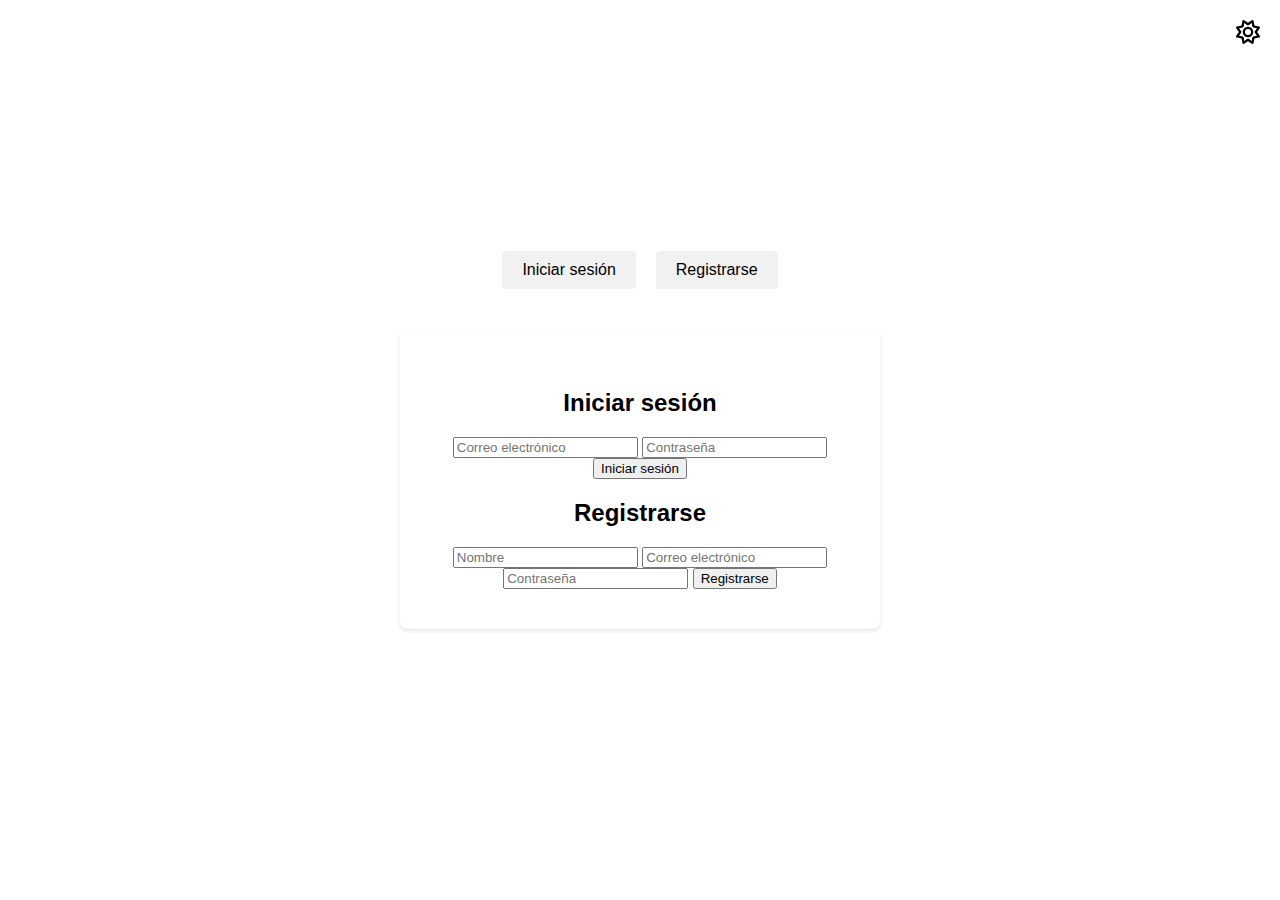
<file: Web 1/index.html>
<!DOCTYPE html>
<html lang="es">
<head>
  <meta charset="UTF-8">
  <meta name="viewport" content="width=device-width, initial-scale=1.0">
  <title>Restaurante Japonés - Inicio de Sesión y Registro</title>
  <link rel="stylesheet" type="text/css" href="styles.css">
  <script src="script.js"></script>
</head>

<!-- <body>
  <div class="container">
    <div class="form-container">
      <h2>Iniciar sesión</h2>
      <form>
        <input type="text" placeholder="Correo electrónico" required>
        <input type="password" placeholder="Contraseña" required>
        <button type="submit">Iniciar sesión</button>
      </form>
    </div>
    <div class="form-container">
      <h2>Registrarse</h2>
      <form>
        <input type="text" placeholder="Nombre" required>
        <input type="text" placeholder="Correo electrónico" required>
        <input type="password" placeholder="Contraseña" required>
        <button type="submit">Registrarse</button>
      </form>
    </div>
  </div>
</body> -->

<body>
  <div class="container">
    <div class="theme-toggle" onclick="toggleTheme()">
      <img id="theme-icon" src="IMG/sun-regular.svg" alt="Modo Claro" />
    </div>
    <div class="tab-container">
      <div class="tab" onclick="changeTab('login')">Iniciar sesión</div>
      <div class="tab" onclick="changeTab('register')">Registrarse</div>
    </div>
    <div class="form-container">
      <div id="login-form">
        <h2>Iniciar sesión</h2>
        <form>
          <input type="text" placeholder="Correo electrónico" required>
          <input type="password" placeholder="Contraseña" required>
          <button type="submit">Iniciar sesión</button>
        </form>
      </div>
      <div id="register-form">
        <h2>Registrarse</h2>
        <form>
          <input type="text" placeholder="Nombre" required>
          <input type="text" placeholder="Correo electrónico" required>
          <input type="password" placeholder="Contraseña" required>
          <button type="submit">Registrarse</button>
        </form>
      </div>
    </div>
  </div>
</body>

</html>
</file>
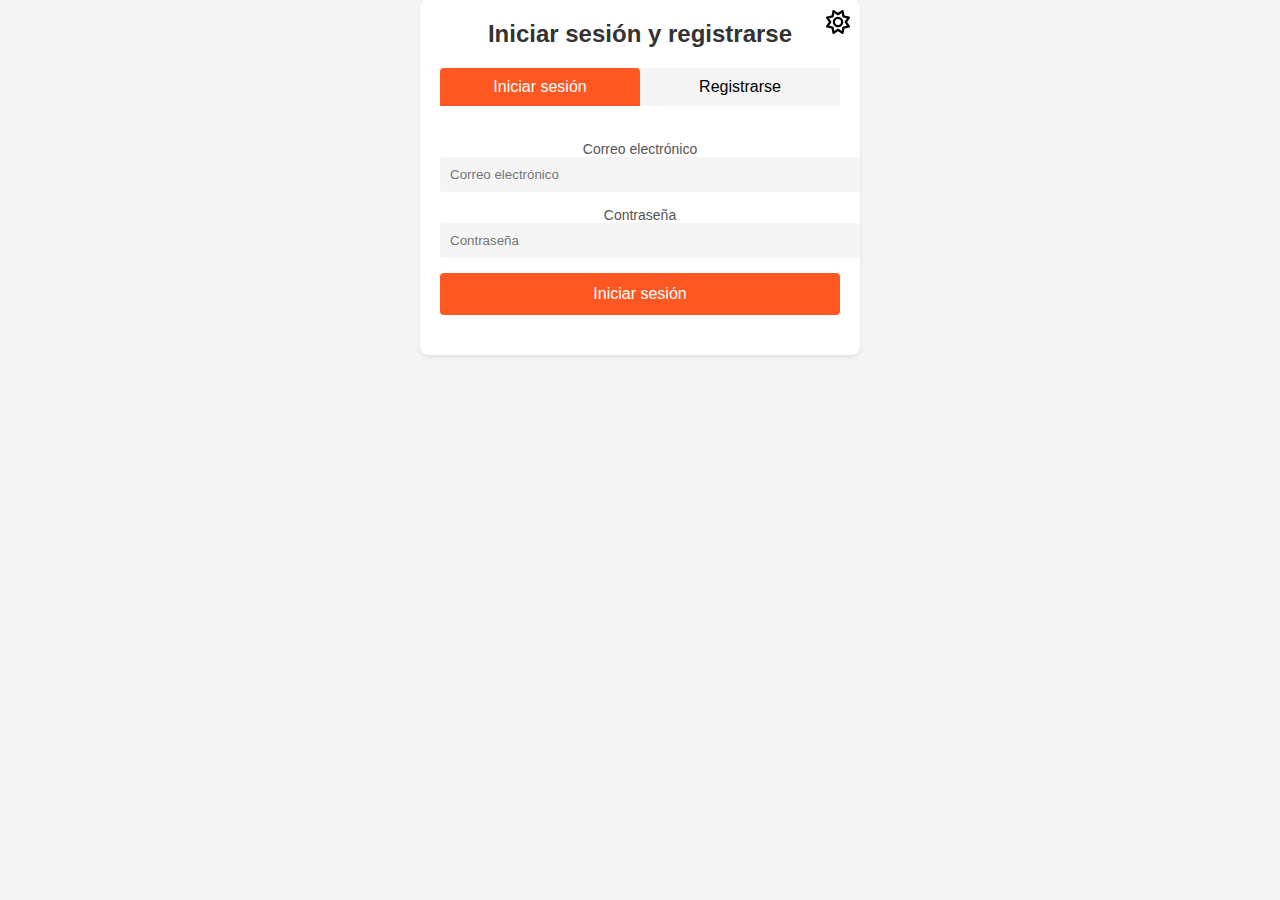
<file: Web 2 test/index.html>
<!DOCTYPE html>
<html lang="en">

<head>
  <meta charset="UTF-8">
  <meta name="viewport" content="width=device-width, initial-scale=1.0">
  <link rel="stylesheet" href="styles.css">
  <title>Restaurante Japonés - Login y Registro</title>
</head>

<body>
  <div class="container">
    <h2>Iniciar sesión y registrarse</h2>
    <div class="tab-container">
      <div class="tab active" onclick="changeTab('login')">Iniciar sesión</div>
      <div class="tab" onclick="changeTab('register')">Registrarse</div>
    </div>
    <div class="form-container">
      <form id="login-form" class="form active" action="#">
        <div class="input-container">
          <label for="email">Correo electrónico</label>
          <input type="text" id="email" placeholder="Correo electrónico" required>
        </div>
        <div class="input-container">
          <label for="password">Contraseña</label>
          <input type="password" id="password" placeholder="Contraseña" required>
        </div>
        <button type="submit">Iniciar sesión</button>
      </form>
      <form id="register-form" class="form" action="#">
        <div class="input-container">
          <label for="name">Nombre</label>
          <input type="text" id="name" placeholder="Nombre" required>
        </div>
        <div class="input-container">
          <label for="email">Correo electrónico</label>
          <input type="text" id="email" placeholder="Correo electrónico" required>
        </div>
        <div class="input-container">
          <label for="password">Contraseña</label>
          <input type="password" id="password" placeholder="Contraseña" required>
        </div>
        <button type="submit">Registrarse</button>
      </form>
    </div>
    <div class="theme-toggle" onclick="toggleTheme()">
      <img id="theme-icon" src="IMG/sun-regular.svg" alt="Modo Claro">
    </div>
  </div>

  <script src="script.js"></script>
</body>

</html>
</file>
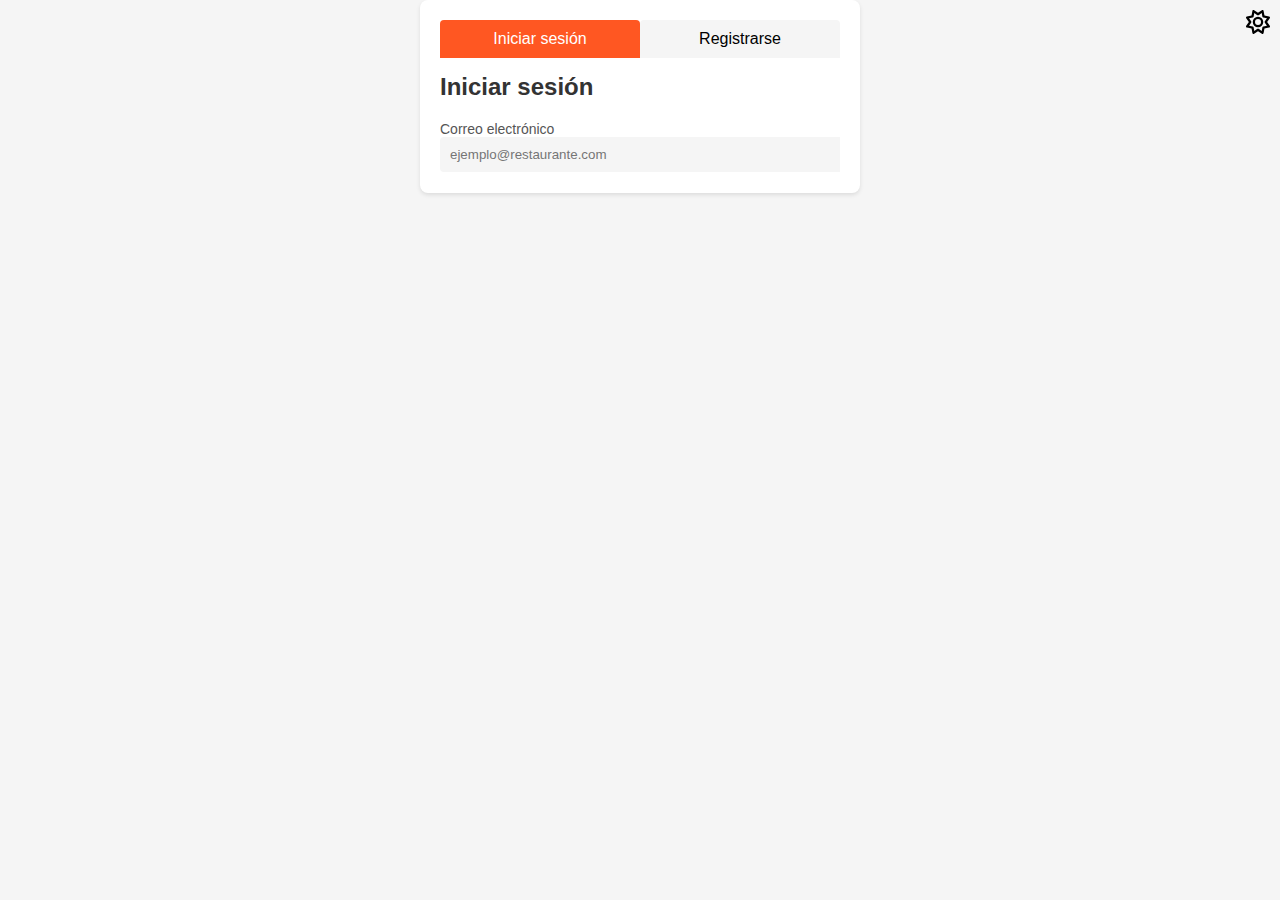
<file: Web 3 test/index.html>
<!DOCTYPE html>
<html lang="es">

<head>
  <meta charset="UTF-8">
  <meta name="viewport" content="width=device-width, initial-scale=1.0">
  <title>Restaurante Japonés - Inicio de Sesión y Registro</title>
  <link rel="stylesheet" type="text/css" href="styles.css">
  <script src="script.js"></script>
</head>

<body>
  <div class="container">
    <div class="theme-toggle" onclick="toggleTheme()">
      <img id="theme-icon" src="IMG/sun.svg" alt="Modo Claro" />
    </div>
    <div class="tab-container">
      <div class="tab active" onclick="changeTab('login')">Iniciar sesión</div>
      <div class="tab" onclick="changeTab('register')">Registrarse</div>
    </div>
    <div class="form-container">
      <div id="login-form">
        <h2>Iniciar sesión</h2>
        <form>
          <div class="input-container">
            <label for="email">Correo electrónico</label>
            <input type="text" id="email" placeholder="ejemplo@restaurante.com" required>
          </div>
          <div class="input-container">
            <label for="password">Contraseña</label>
            <input type="password" id="password" placeholder="********" required>
          </div>
          <button type="submit">Iniciar sesión</button>
        </form>
      </div>
      <div id="register-form">
        <h2>Registrarse</h2>
        <form>
          <div class="input-container">
            <label for="name">Nombre</label>
            <input type="text" id="name" placeholder="Nombre completo" required>
          </div>
          <div class="input-container">
            <label for="email">Correo electrónico</label>
            <input type="text" id="email" placeholder="ejemplo@restaurante.com" required>
          </div>
          <div class="input-container">
            <label for="password">Contraseña</label>
            <input type="password" id="password" placeholder="********" required>
          </div>
          <button type="submit">Registrarse</button>
        </form>
      </div>
    </div>
  </div>
</body>

</html>
</file>
<file: Web 1/styles.css>
body {
  font-family: Arial, sans-serif;
  margin: 0;
  padding: 0;
  transition: background-color 0.5s ease;
}

.container {
  display: flex;
  flex-direction: column;
  align-items: center;
  justify-content: center;
  min-height: 100vh;
}

.theme-toggle {
  position: absolute;
  top: 20px;
  right: 20px;
  color: #fff;
  cursor: pointer;
  font-size: 24px;
}

.theme-toggle img {
  width: 24px;
  height: 24px;
}

.tab-container {
  display: flex;
  justify-content: center;
  margin-bottom: 20px;
}

.tab {
  padding: 10px 20px;
  background-color: #f1f1f1;
  border-radius: 4px;
  cursor: pointer;
  margin: 0 10px;
}

.tab.active {
  background-color: #e1e1e1;
}

.form-container {
  background-color: #ffffff;
  border-radius: 8px;
  padding: 40px;
  margin: 20px;
  text-align: center;
  box-shadow: 0 2px 4px rgba(0, 0, 0, 0.1);
  max-width: 400px;
  width: 100%;
  transition: transform 0.3s ease;
}

.dark {
  background-color: #222;
  color: #fff;
}

.dark .theme-toggle {
  color: #fff;
}

.dark .form-container {
  background-color: #333;
  box-shadow: 0 2px 4px rgba(255, 255, 255, 0.1);
}

@media (max-width: 768px) {
  .form-container {
    max-width: 90%;
  }
}
</file>
<file: Web 2 test/styles.css>
body {
  background-color: #f5f5f5;
  font-family: 'Roboto', sans-serif;
  margin: 0;
  padding: 0;
}

.container {
  max-width: 400px;
  margin: 0 auto;
  padding: 20px;
  background-color: #ffffff;
  border-radius: 8px;
  box-shadow: 0 2px 4px rgba(0, 0, 0, 0.1);
  position: relative;
  text-align: center;
}

h2 {
  margin: 0 0 20px;
  color: #333333;
}

.tab-container {
  display: flex;
  justify-content: center;
  margin-bottom: 15px;
}

.tab {
  flex: 1;
  padding: 10px;
  text-align: center;
  background-color: #f5f5f5;
  border-radius: 4px 4px 0 0;
  cursor: pointer;
  transition: background-color 0.3s ease;
}

.tab.active {
  background-color: #FF5722;
  color: #ffffff;
}

.form-container {
  position: relative;
  transition: transform 0.3s ease;
}

.form {
  display: none;
  padding: 20px 0;
}

.form.active {
  display: block;
}

.input-container {
  margin-bottom: 15px;
}

label {
  display: block;
  font-size: 14px;
  font-weight: 500;
  color: #555555;
}

input[type="text"],
input[type="password"] {
  width: 100%;
  padding: 10px;
  border: none;
  border-radius: 4px;
  background-color: #f5f5f5;
  color: #333333;
}

button {
  width: 100%;
  padding: 12px;
  border: none;
  border-radius: 4px;
  background-color: #FF5722;
  color: #ffffff;
  font-size: 16px;
  font-weight: 500;
  cursor: pointer;
}

button:hover {
  background-color: #E64A19;
}

.theme-toggle {
  position: absolute;
  top: 10px;
  right: 10px;
  cursor: pointer;
  transition: opacity 0.3s ease;
}

.theme-toggle img {
  width: 24px;
  height: 24px;
}
</file>
<file: Web 3 test/styles.css>
body {
  background-color: #f5f5f5;
  font-family: 'Roboto', sans-serif;
  margin: 0;
  padding: 0;
}

.container {
  max-width: 400px;
  margin: 0 auto;
  padding: 20px;
  background-color: #ffffff;
  border-radius: 8px;
  box-shadow: 0 2px 4px rgba(0, 0, 0, 0.1);
}

h2 {
  margin: 0 0 20px;
  color: #333333;
}

form {
  margin-bottom: 20px;
}

.input-container {
  margin-bottom: 15px;
}

label {
  display: block;
  font-size: 14px;
  font-weight: 500;
  color: #555555;
}

input[type="text"],
input[type="password"] {
  width: 100%;
  padding: 10px;
  border: none;
  border-radius: 4px;
  background-color: #f5f5f5;
  color: #333333;
}

button {
  width: 100%;
  padding: 12px;
  border: none;
  border-radius: 4px;
  background-color: #FF5722;
  color: #ffffff;
  font-size: 16px;
  font-weight: 500;
  cursor: pointer;
}

button:hover {
  background-color: #E64A19;
}

.tab-container {
  display: flex;
  margin-bottom: 15px;
}

.tab {
  flex: 1;
  padding: 10px;
  text-align: center;
  background-color: #f5f5f5;
  border-radius: 4px 4px 0 0;
  cursor: pointer;
  transition: background-color 0.3s ease;
}

.tab.active {
  background-color: #FF5722;
  color: #ffffff;
}

.form-container {
  position: relative;
  overflow: hidden;
  height: 100px;
  transition: height 0.3s ease;
}

#login-form {
  transform: translateX(0);
  opacity: 1;
  pointer-events: auto;
}

#register-form {
  position: absolute;
  top: 0;
  left: 100%;
  opacity: 0;
  pointer-events: none;
}

#login-form,
#register-form {
  transition: transform 0.3s ease, opacity 0.3s ease;
}

.theme-toggle {
  position: absolute;
  top: 10px;
  right: 10px;
  cursor: pointer;
  transition: opacity 0.3s ease;
}

.theme-toggle img {
  width: 24px;
  height: 24px;
}
</file>
